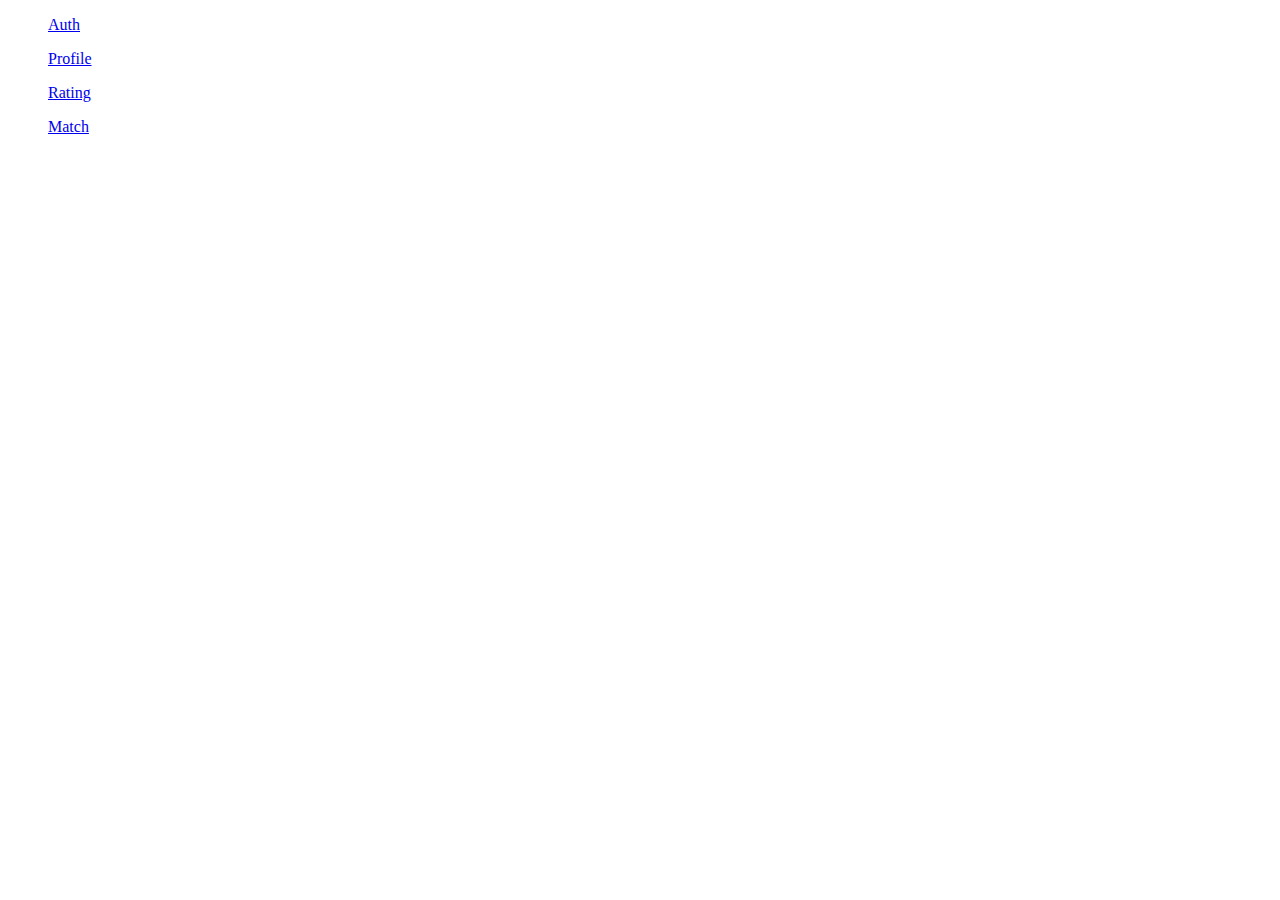
<file: Markup/html/index.html>
<!DOCTYPE html>
<html lang="en">
  <head>
    <meta charset="UTF-8" />
    <meta name="viewport" content="width=device-width, initial-scale=1.0" />
    <title>TicTacToe</title>
  </head>
  <body>
    <ul>
      <a href="auth.html">Auth</a>
    </ul>
    <ul>
      <a href="profile.html">Profile</a>
    </ul>
    <ul>
      <a href="rating.html">Rating</a>
    </ul>
    <ul>
      <a href="match.html">Match</a>
    </ul>
  </body>
</html>
</file>
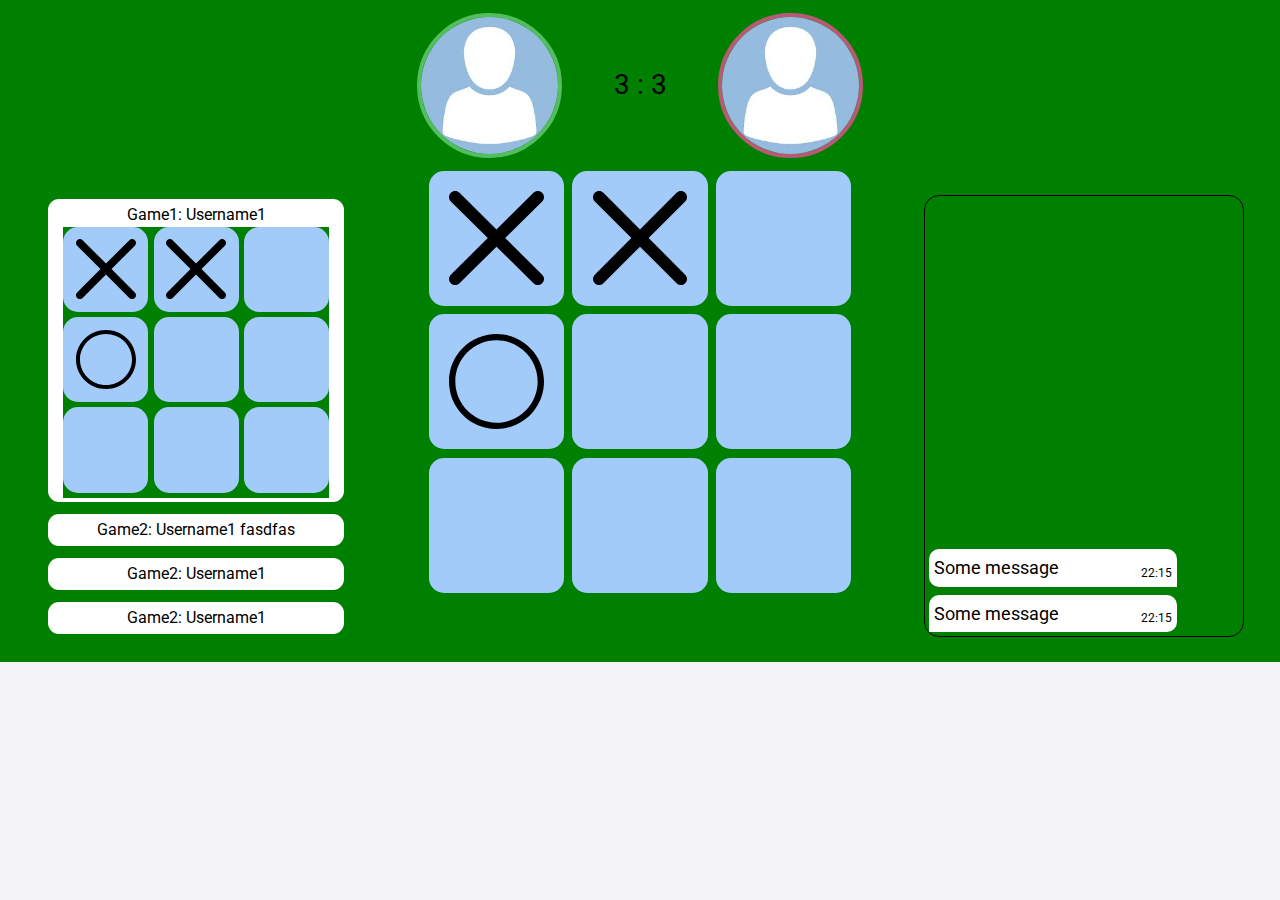
<file: Markup/html/match.html>
<!DOCTYPE html>
<html lang="en">
  <head>
    <meta charset="UTF-8" />
    <meta name="viewport" content="width=device-width, initial-scale=1.0" />
    <title>Match</title>
    <link rel="stylesheet" href="styles/index.css" />
    <link rel="stylesheet" href="styles/match.css" />
    <link
      href="https://fonts.googleapis.com/css?family=Roboto&display=swap"
      rel="stylesheet"
    />
  </head>
  <body>
    <div class="container">
      <div class="match">
        <div>
          <div class="match__header">
            <div>
              <img
                class="avatar match__avatar match__avatar--active-me"
                src="[data-uri]"
                alt="Me"
              />
            </div>
            <div>
              <div class="match__score">3 : 3</div>
            </div>
            <div>
              <img
                class="avatar match__avatar match__avatar--active-opponent"
                src="[data-uri]"
                alt="Opponent"
              />
            </div>
          </div>
        </div>
        <div>
          <div class="block">
            <div>
              <div class="block__games-list">
                <ul>
                  <li>
                    <div class="block__list-item block__list-item--win">
                      Game1: Username1
                    </div>
                    <div class="block__game">
                      <div class="block__game__item block__game__item--me">
                        <div><img src="../svg/close.svg" alt="" /></div>
                      </div>
                      <div
                        class="block__game__item block__game__item--opponent"
                      >
                        <div><img src="../svg/close.svg" alt="" /></div>
                      </div>
                      <div
                        class="block__game__item block__game__item--active"
                      ></div>
                      <div class="block__game__item block__game__item--active">
                        <div><img src="../svg/empty.svg" alt="" /></div>
                      </div>
                      <div
                        class="block__game__item block__game__item--active"
                      ></div>
                      <div
                        class="block__game__item block__game__item--active"
                      ></div>
                      <div
                        class="block__game__item block__game__item--active"
                      ></div>
                      <div
                        class="block__game__item block__game__item--active"
                      ></div>
                      <div
                        class="block__game__item block__game__item--active"
                      ></div>
                    </div>
                  </li>
                  <li>
                    <div class="block__list-item block__list-item--lost">
                      Game2: Username1 fasdfas
                    </div>
                  </li>
                  <li>
                    <div class="block__list-item block__list-item--lost">
                      Game2: Username1
                    </div>
                  </li>
                  <li>
                    <div class="block__list-item block__list-item--lost">
                      Game2: Username1
                    </div>
                  </li>
                </ul>
              </div>
            </div>
            <div>
              <div class="block__game">
                <div class="block__game__item block__game__item--me">
                  <div><img src="../svg/close.svg" alt="" /></div>
                </div>
                <div class="block__game__item block__game__item--opponent">
                  <div><img src="../svg/close.svg" alt="" /></div>
                </div>
                <div class="block__game__item block__game__item--active"></div>
                <div class="block__game__item block__game__item--active">
                  <div><img src="../svg/empty.svg" alt="" /></div>
                </div>
                <div class="block__game__item block__game__item--active"></div>
                <div class="block__game__item block__game__item--active"></div>
                <div class="block__game__item block__game__item--active"></div>
                <div class="block__game__item block__game__item--active"></div>
                <div class="block__game__item block__game__item--active"></div>
              </div>
            </div>
            <div>
              <div class="block__chat">
                <div>
                  <div class="messages">
                    <div>
                      <div class="messages__message messages__message--me">
                        <p class="messages__message-text">Some message</p>
                        <p class="messages__message-date">22:15</p>
                      </div>
                    </div>
                    <div>
                      <div class="messages__message">
                        <p class="messages__message-text">Some message</p>
                        <p class="messages__message-date">22:15</p>
                      </div>
                    </div>
                  </div>
                  <div class="message-input"></div>
                </div>
              </div>
            </div>
          </div>
        </div>
        <!-- <div>
          <div class="match__timer">0 : 45</div>
        </div> -->
      </div>
    </div>
  </body>
</html>
</file>
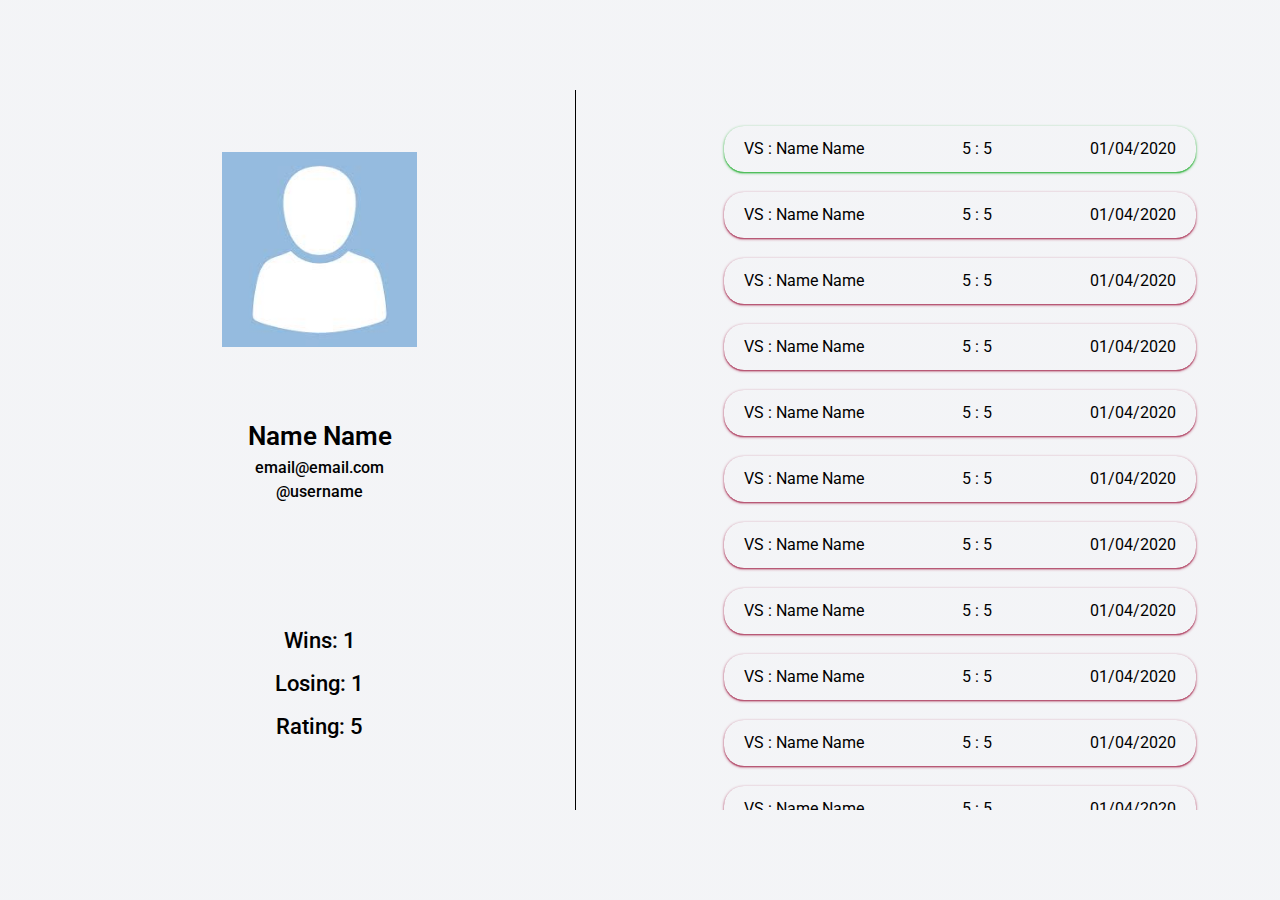
<file: Markup/html/profile.html>
<!DOCTYPE html>
<html lang="en">
  <head>
    <meta charset="UTF-8" />
    <meta name="viewport" content="width=device-width, initial-scale=1.0" />
    <title>Profile</title>
    <link rel="stylesheet" href="styles/index.css" />
    <link rel="stylesheet" href="styles/profile.css" />
    <link
      href="https://fonts.googleapis.com/css?family=Roboto&display=swap"
      rel="stylesheet"
    />
  </head>
  <body>
    <div class="container">
      <div class="profile">
        <div>
          <div class="profile__sidebar">
            <div>
              <img
                class="avatar profile__avatar"
                src="[data-uri]"
                alt="Avatar"
              />
            </div>
            <div>
              <div class="profile__info">
                <p class="profile__name">Name Name</p>
                <p class="profile__email">email@email.com</p>
                <p class="profile__username">@username</p>
              </div>
            </div>
            <div>
              <div class="profile__statistics">
                <p>Wins: 1</p>
                <p>Losing: 1</p>
                <p>Rating: 5</p>
              </div>
            </div>
          </div>
        </div>
        <div>
          <div class="profile__matches">
            <ul>
              <li>
                <div class="match match--win">
                  <div>
                    <p>VS : Name Name</p>
                  </div>
                  <div>
                    <p>5 : 5</p>
                  </div>
                  <div>
                    <p>01/04/2020</p>
                  </div>
                </div>
              </li>
              <li>
                <div class="match  match--lose">
                  <div>
                    <p>VS : Name Name</p>
                  </div>
                  <div>
                    <p>5 : 5</p>
                  </div>
                  <div>
                    <p>01/04/2020</p>
                  </div>
                </div>
              </li>
              <li>
                <div class="match  match--lose">
                  <div>
                    <p>VS : Name Name</p>
                  </div>
                  <div>
                    <p>5 : 5</p>
                  </div>
                  <div>
                    <p>01/04/2020</p>
                  </div>
                </div>
              </li>
              <li>
                <div class="match  match--lose">
                  <div>
                    <p>VS : Name Name</p>
                  </div>
                  <div>
                    <p>5 : 5</p>
                  </div>
                  <div>
                    <p>01/04/2020</p>
                  </div>
                </div>
              </li>
              <li>
                <div class="match  match--lose">
                  <div>
                    <p>VS : Name Name</p>
                  </div>
                  <div>
                    <p>5 : 5</p>
                  </div>
                  <div>
                    <p>01/04/2020</p>
                  </div>
                </div>
              </li>
              <li>
                <div class="match  match--lose">
                  <div>
                    <p>VS : Name Name</p>
                  </div>
                  <div>
                    <p>5 : 5</p>
                  </div>
                  <div>
                    <p>01/04/2020</p>
                  </div>
                </div>
              </li>
              <li>
                <div class="match  match--lose">
                  <div>
                    <p>VS : Name Name</p>
                  </div>
                  <div>
                    <p>5 : 5</p>
                  </div>
                  <div>
                    <p>01/04/2020</p>
                  </div>
                </div>
              </li>
              <li>
                <div class="match  match--lose">
                  <div>
                    <p>VS : Name Name</p>
                  </div>
                  <div>
                    <p>5 : 5</p>
                  </div>
                  <div>
                    <p>01/04/2020</p>
                  </div>
                </div>
              </li>
              <li>
                <div class="match  match--lose">
                  <div>
                    <p>VS : Name Name</p>
                  </div>
                  <div>
                    <p>5 : 5</p>
                  </div>
                  <div>
                    <p>01/04/2020</p>
                  </div>
                </div>
              </li>
              <li>
                <div class="match  match--lose">
                  <div>
                    <p>VS : Name Name</p>
                  </div>
                  <div>
                    <p>5 : 5</p>
                  </div>
                  <div>
                    <p>01/04/2020</p>
                  </div>
                </div>
              </li>
              <li>
                <div class="match  match--lose">
                  <div>
                    <p>VS : Name Name</p>
                  </div>
                  <div>
                    <p>5 : 5</p>
                  </div>
                  <div>
                    <p>01/04/2020</p>
                  </div>
                </div>
              </li>
              <li>
                <div class="match  match--lose">
                  <div>
                    <p>VS : Name Name</p>
                  </div>
                  <div>
                    <p>5 : 5</p>
                  </div>
                  <div>
                    <p>01/04/2020</p>
                  </div>
                </div>
              </li>
              <li>
                <div class="match  match--lose">
                  <div>
                    <p>VS : Name Name</p>
                  </div>
                  <div>
                    <p>5 : 5</p>
                  </div>
                  <div>
                    <p>01/04/2020</p>
                  </div>
                </div>
              </li>
              <li>
                <div class="match  match--lose">
                  <div>
                    <p>VS : Name Name</p>
                  </div>
                  <div>
                    <p>5 : 5</p>
                  </div>
                  <div>
                    <p>01/04/2020</p>
                  </div>
                </div>
              </li>
              <li>
                <div class="match  match--lose">
                  <div>
                    <p>VS : Name Name</p>
                  </div>
                  <div>
                    <p>5 : 5</p>
                  </div>
                  <div>
                    <p>01/04/2020</p>
                  </div>
                </div>
              </li>
              <li>
                <div class="match  match--lose">
                  <div>
                    <p>VS : Name Name</p>
                  </div>
                  <div>
                    <p>5 : 5</p>
                  </div>
                  <div>
                    <p>01/04/2020</p>
                  </div>
                </div>
              </li>
              <li>
                <div class="match  match--lose">
                  <div>
                    <p>VS : Name Name</p>
                  </div>
                  <div>
                    <p>5 : 5</p>
                  </div>
                  <div>
                    <p>01/04/2020</p>
                  </div>
                </div>
              </li>
              <li>
                <div class="match  match--lose">
                  <div>
                    <p>VS : Name Name</p>
                  </div>
                  <div>
                    <p>5 : 5</p>
                  </div>
                  <div>
                    <p>01/04/2020</p>
                  </div>
                </div>
              </li>
              <li>
                <div class="match  match--lose">
                  <div>
                    <p>VS : Name Name</p>
                  </div>
                  <div>
                    <p>5 : 5</p>
                  </div>
                  <div>
                    <p>01/04/2020</p>
                  </div>
                </div>
              </li>
              <li>
                <div class="match  match--lose">
                  <div>
                    <p>VS : Name Name</p>
                  </div>
                  <div>
                    <p>5 : 5</p>
                  </div>
                  <div>
                    <p>01/04/2020</p>
                  </div>
                </div>
              </li>
              <li>
                <div class="match  match--lose">
                  <div>
                    <p>VS : Name Name</p>
                  </div>
                  <div>
                    <p>5 : 5</p>
                  </div>
                  <div>
                    <p>01/04/2020</p>
                  </div>
                </div>
              </li>
              <li>
                <div class="match  match--lose">
                  <div>
                    <p>VS : Name Name</p>
                  </div>
                  <div>
                    <p>5 : 5</p>
                  </div>
                  <div>
                    <p>01/04/2020</p>
                  </div>
                </div>
              </li>
              <li>
                <div class="match  match--lose">
                  <div>
                    <p>VS : Name Name</p>
                  </div>
                  <div>
                    <p>5 : 5</p>
                  </div>
                  <div>
                    <p>01/04/2020</p>
                  </div>
                </div>
              </li>
            </ul>
          </div>
        </div>
      </div>
    </div>
  </body>
</html>
</file>
<file: Markup/html/styles/index.css>
/* Указываем box sizing */
*,
*::before,
*::after {
  box-sizing: border-box;
}

/* Убираем внутренние отступы */
ul[class],
ol[class] {
  padding: 0;
}

/* Убираем внешние отступы */

body,
h1,
h2,
h3,
h4,
p,
ul[class],
ol[class],
li,
figure,
figcaption,
blockquote,
dl,
dd {
  margin: 0;
}

/* Выставляем основные настройки по-умолчанию для body */
html,
body {
  min-height: 100vh;
  /* height: 100%; */
  scroll-behavior: smooth;
  text-rendering: optimizeSpeed;
  line-height: 1.5;
  font-family: "Roboto", sans-serif;
  background: rgba(35, 43, 85, 0.1);
  /* text-shadow: rgba(35, 43, 85, 0.5) 0px 1px 0px; */
}
body {
  background: linear-gradient(
      rgba(246, 247, 249, 0.8),
      rgba(246, 247, 249, 0.8)
    ),
    url(https://dl.dropboxusercontent.com/u/22006283/preview/codepen/sky-clouds-cloudy-mountain.jpg)
      no-repeat center center fixed;
  background-size: cover;
}

/* Удаляем стандартную стилизацию для всех ul и il, у которых есть атрибут class*/
ul[class],
ol[class],
li {
  list-style: none;
}

/* Элементы a, у которых нет класса, сбрасываем до дефолтных стилей */
a:not([class]) {
  text-decoration-skip-ink: auto;
}

/* Упрощаем работу с изображениями */
img {
  /* max-width: 100%; */
  display: block;
}

/* Указываем понятную периодичность в потоке данных у article*/
article > * + * {
  margin-top: 1em;
}

/* Наследуем шрифты для инпутов и кнопок */
input,
button,
textarea,
select {
  font: inherit;
}

/* Удаляем все анимации и переходы для людей, которые предпочитай их не использовать */
@media (prefers-reduced-motion: reduce) {
  * {
    animation-duration: 0.01ms !important;
    animation-iteration-count: 1 !important;
    transition-duration: 0.01ms !important;
    scroll-behavior: auto !important;
  }
}
</file>
<file: Markup/html/styles/match.css>
.avatar {
  border-radius: 50%;
}

.container {
  height: 100%;
  width: 100%;
}

.match {
  height: 100%;
  width: 100%;
  display: -webkit-box;
  display: -ms-flexbox;
  display: flex;
  -webkit-box-orient: vertical;
  -webkit-box-direction: normal;
      -ms-flex-direction: column;
          flex-direction: column;
  -ms-flex-pack: distribute;
      justify-content: space-around;
}

.match > div {
  background-color: green;
}

.match__header {
  width: 100%;
  display: -webkit-box;
  display: -ms-flexbox;
  display: flex;
  -webkit-box-pack: center;
      -ms-flex-pack: center;
          justify-content: center;
}

.match__header > div {
  max-height: 145px;
  display: -webkit-box;
  display: -ms-flexbox;
  display: flex;
  -webkit-box-orient: vertical;
  -webkit-box-direction: normal;
      -ms-flex-direction: column;
          flex-direction: column;
  -webkit-box-pack: center;
      -ms-flex-pack: center;
          justify-content: center;
  margin: 1% 2%;
}

.match__avatar {
  max-height: 145px;
}

.match__avatar--active-me {
  border: 4px solid #52be5d;
}

.match__avatar--active-opponent {
  border: 4px solid #b95976;
}

.match__score {
  text-align: center;
  font-size: 28px;
}

.match .block {
  display: -webkit-box;
  display: -ms-flexbox;
  display: flex;
  -ms-flex-pack: distribute;
      justify-content: space-around;
}

.match .block > div {
  min-height: 100%;
  width: 25%;
}

.match .block > div:nth-child(2) {
  width: 33%;
}

.match .block > div:nth-child(3) {
  display: -webkit-box;
  display: -ms-flexbox;
  display: flex;
  -webkit-box-orient: vertical;
  -webkit-box-direction: normal;
      -ms-flex-direction: column;
          flex-direction: column;
  -webkit-box-pack: center;
      -ms-flex-pack: center;
          justify-content: center;
}

.match .block__games-list {
  display: -webkit-box;
  display: -ms-flexbox;
  display: flex;
  -webkit-box-pack: center;
      -ms-flex-pack: center;
          justify-content: center;
  -ms-flex-wrap: wrap;
      flex-wrap: wrap;
}

.match .block__games-list ul {
  padding: 0;
  width: 100%;
}

.match .block__games-list ul li {
  background-color: #fff;
  margin: 12px;
  padding: 4px 15px;
  border-radius: 11px;
}

.match .block__list-item {
  text-align: center;
}

.match .block__game {
  background: green;
  display: -webkit-box;
  display: -ms-flexbox;
  display: flex;
  -ms-flex-wrap: wrap;
      flex-wrap: wrap;
  -webkit-box-pack: justify;
      -ms-flex-pack: justify;
          justify-content: space-between;
}

.match .block__game__item {
  width: 32%;
  padding-bottom: 32%;
  /* Same as width, sets height */
  margin-bottom: 2%;
  /* (100-32*3)/2 */
  position: relative;
  background-color: #a2cbfa;
  border-radius: 15px;
  display: -webkit-box;
  display: -ms-flexbox;
  display: flex;
  -webkit-box-orient: vertical;
  -webkit-box-direction: normal;
      -ms-flex-direction: column;
          flex-direction: column;
  -webkit-box-pack: center;
      -ms-flex-pack: center;
          justify-content: center;
  -webkit-box-align: center;
      -ms-flex-align: center;
          align-items: center;
}

.match .block__game__item div {
  height: 100%;
  position: absolute;
  top: 0;
  font-size: 100%;
  display: -webkit-box;
  display: -ms-flexbox;
  display: flex;
  -webkit-box-pack: center;
      -ms-flex-pack: center;
          justify-content: center;
  -webkit-box-align: center;
      -ms-flex-align: center;
          align-items: center;
}

.match .block__game__item div img {
  height: 70%;
}

.match .block__chat {
  height: 90%;
  border: 1px solid black;
  border-radius: 15px;
  display: -webkit-box;
  display: -ms-flexbox;
  display: flex;
  -webkit-box-orient: vertical;
  -webkit-box-direction: normal;
      -ms-flex-direction: column;
          flex-direction: column;
  -webkit-box-pack: end;
      -ms-flex-pack: end;
          justify-content: flex-end;
}

.match .block__chat .messages > div {
  padding: 4px;
}

.match .block__chat .messages__message {
  position: relative;
  display: -webkit-box;
  display: -ms-flexbox;
  display: flex;
  max-width: 80%;
  -webkit-box-pack: justify;
      -ms-flex-pack: justify;
          justify-content: space-between;
  background-color: white;
  border-radius: 10px 10px 10px 0px;
  padding: 5px;
}

.match .block__chat .messages__message-text {
  padding: 0;
  margin: 0;
  font-size: 18px;
}

.match .block__chat .messages__message-date {
  padding-top: 4%;
  margin: 0;
  font-size: 12px;
}

.match .block__chat .messages__message--me {
  border-radius: 10px 10px 0px 10px;
}

.match__timer {
  font-size: 32px;
  color: red;
}

@media (max-width: 1200px) {
  .block {
    display: -webkit-box;
    display: -ms-flexbox;
    display: flex;
    -webkit-box-orient: vertical;
    -webkit-box-direction: normal;
        -ms-flex-direction: column;
            flex-direction: column;
    -ms-flex-pack: distribute;
        justify-content: space-around;
    -webkit-box-align: center;
        -ms-flex-align: center;
            align-items: center;
  }
  .block > div {
    width: 33% !important;
  }
  .block > div:nth-child(3) {
    display: -webkit-box;
    display: -ms-flexbox;
    display: flex;
    -webkit-box-orient: vertical;
    -webkit-box-direction: normal;
        -ms-flex-direction: column;
            flex-direction: column;
    -webkit-box-pack: center;
        -ms-flex-pack: center;
            justify-content: center;
  }
  .block__games-list {
    display: -webkit-box;
    display: -ms-flexbox;
    display: flex;
    -webkit-box-pack: center;
        -ms-flex-pack: center;
            justify-content: center;
    -ms-flex-wrap: wrap;
        flex-wrap: wrap;
  }
  .block__games-list ul {
    padding: 0;
    width: 100%;
  }
  .block__games-list ul li {
    background-color: #fff;
    margin: 12px;
    padding: 4px 15px;
    border-radius: 11px;
  }
  .block__list-item {
    text-align: center;
  }
  .block__game {
    background: green;
    display: -webkit-box;
    display: -ms-flexbox;
    display: flex;
    -ms-flex-wrap: wrap;
        flex-wrap: wrap;
    -webkit-box-pack: justify;
        -ms-flex-pack: justify;
            justify-content: space-between;
  }
  .block__game__item {
    width: 32%;
    padding-bottom: 32%;
    /* Same as width, sets height */
    margin-bottom: 2%;
    /* (100-32*3)/2 */
    position: relative;
    background-color: #a2cbfa;
    border-radius: 15px;
    display: -webkit-box;
    display: -ms-flexbox;
    display: flex;
    -webkit-box-orient: vertical;
    -webkit-box-direction: normal;
        -ms-flex-direction: column;
            flex-direction: column;
    -webkit-box-pack: center;
        -ms-flex-pack: center;
            justify-content: center;
    -webkit-box-align: center;
        -ms-flex-align: center;
            align-items: center;
  }
  .block__game__item div {
    height: 100%;
    position: absolute;
    top: 0;
    font-size: 100%;
    display: -webkit-box;
    display: -ms-flexbox;
    display: flex;
    -webkit-box-pack: center;
        -ms-flex-pack: center;
            justify-content: center;
    -webkit-box-align: center;
        -ms-flex-align: center;
            align-items: center;
  }
  .block__game__item div img {
    height: 70%;
  }
  .block__chat {
    height: 90%;
    background-color: red;
    border-radius: 15px;
  }
}

@media (max-width: 700px) {
  .block {
    display: -webkit-box;
    display: -ms-flexbox;
    display: flex;
    -webkit-box-orient: vertical;
    -webkit-box-direction: normal;
        -ms-flex-direction: column;
            flex-direction: column;
    -ms-flex-pack: distribute;
        justify-content: space-around;
    -webkit-box-align: center;
        -ms-flex-align: center;
            align-items: center;
  }
  .block > div {
    width: 65% !important;
  }
  .block > div:nth-child(3) {
    display: -webkit-box;
    display: -ms-flexbox;
    display: flex;
    -webkit-box-orient: vertical;
    -webkit-box-direction: normal;
        -ms-flex-direction: column;
            flex-direction: column;
    -webkit-box-pack: center;
        -ms-flex-pack: center;
            justify-content: center;
  }
  .block__games-list {
    display: -webkit-box;
    display: -ms-flexbox;
    display: flex;
    -webkit-box-pack: center;
        -ms-flex-pack: center;
            justify-content: center;
    -ms-flex-wrap: wrap;
        flex-wrap: wrap;
  }
  .block__games-list ul {
    padding: 0;
    width: 100%;
  }
  .block__games-list ul li {
    background-color: #fff;
    margin: 12px;
    padding: 4px 15px;
    border-radius: 11px;
  }
  .block__list-item {
    text-align: center;
  }
  .block__game {
    background: green;
    display: -webkit-box;
    display: -ms-flexbox;
    display: flex;
    -ms-flex-wrap: wrap;
        flex-wrap: wrap;
    -webkit-box-pack: justify;
        -ms-flex-pack: justify;
            justify-content: space-between;
  }
  .block__game__item {
    width: 32%;
    padding-bottom: 32%;
    /* Same as width, sets height */
    margin-bottom: 2%;
    /* (100-32*3)/2 */
    position: relative;
    background-color: #a2cbfa;
    border-radius: 15px;
    display: -webkit-box;
    display: -ms-flexbox;
    display: flex;
    -webkit-box-orient: vertical;
    -webkit-box-direction: normal;
        -ms-flex-direction: column;
            flex-direction: column;
    -webkit-box-pack: center;
        -ms-flex-pack: center;
            justify-content: center;
    -webkit-box-align: center;
        -ms-flex-align: center;
            align-items: center;
  }
  .block__game__item div {
    height: 100%;
    position: absolute;
    top: 0;
    font-size: 100%;
    display: -webkit-box;
    display: -ms-flexbox;
    display: flex;
    -webkit-box-pack: center;
        -ms-flex-pack: center;
            justify-content: center;
    -webkit-box-align: center;
        -ms-flex-align: center;
            align-items: center;
  }
  .block__game__item div img {
    height: 70%;
  }
  .block__chat {
    height: 90%;
    background-color: red;
    border-radius: 15px;
  }
}

@media (max-width: 700px) {
  .block {
    display: -webkit-box;
    display: -ms-flexbox;
    display: flex;
    -webkit-box-orient: vertical;
    -webkit-box-direction: normal;
        -ms-flex-direction: column;
            flex-direction: column;
    -ms-flex-pack: distribute;
        justify-content: space-around;
    -webkit-box-align: center;
        -ms-flex-align: center;
            align-items: center;
  }
  .block > div {
    width: 75% !important;
  }
  .block > div:nth-child(3) {
    display: -webkit-box;
    display: -ms-flexbox;
    display: flex;
    -webkit-box-orient: vertical;
    -webkit-box-direction: normal;
        -ms-flex-direction: column;
            flex-direction: column;
    -webkit-box-pack: center;
        -ms-flex-pack: center;
            justify-content: center;
  }
  .block__games-list {
    display: -webkit-box;
    display: -ms-flexbox;
    display: flex;
    -webkit-box-pack: center;
        -ms-flex-pack: center;
            justify-content: center;
    -ms-flex-wrap: wrap;
        flex-wrap: wrap;
  }
  .block__games-list ul {
    padding: 0;
    width: 100%;
  }
  .block__games-list ul li {
    background-color: #fff;
    margin: 12px;
    padding: 4px 15px;
    border-radius: 11px;
  }
  .block__list-item {
    text-align: center;
  }
  .block__game {
    background: green;
    display: -webkit-box;
    display: -ms-flexbox;
    display: flex;
    -ms-flex-wrap: wrap;
        flex-wrap: wrap;
    -webkit-box-pack: justify;
        -ms-flex-pack: justify;
            justify-content: space-between;
  }
  .block__game__item {
    width: 32%;
    padding-bottom: 32%;
    /* Same as width, sets height */
    margin-bottom: 2%;
    /* (100-32*3)/2 */
    position: relative;
    background-color: #a2cbfa;
    border-radius: 15px;
    display: -webkit-box;
    display: -ms-flexbox;
    display: flex;
    -webkit-box-orient: vertical;
    -webkit-box-direction: normal;
        -ms-flex-direction: column;
            flex-direction: column;
    -webkit-box-pack: center;
        -ms-flex-pack: center;
            justify-content: center;
    -webkit-box-align: center;
        -ms-flex-align: center;
            align-items: center;
  }
  .block__game__item div {
    height: 100%;
    position: absolute;
    top: 0;
    font-size: 100%;
    display: -webkit-box;
    display: -ms-flexbox;
    display: flex;
    -webkit-box-pack: center;
        -ms-flex-pack: center;
            justify-content: center;
    -webkit-box-align: center;
        -ms-flex-align: center;
            align-items: center;
  }
  .block__game__item div img {
    height: 70%;
  }
  .block__chat {
    height: 90%;
    background-color: red;
    border-radius: 15px;
  }
}
/*# sourceMappingURL=match.css.map */
</file>
<file: Markup/html/styles/profile.css>
.container {
  height: 100vh;
}

.profile {
  height: 100%;
  display: -webkit-box;
  display: -ms-flexbox;
  display: flex;
  -ms-flex-pack: distribute;
      justify-content: space-around;
}

.profile > div {
  height: 100%;
  display: -webkit-box;
  display: -ms-flexbox;
  display: flex;
  min-height: 80%;
  min-width: 40%;
  -webkit-box-pack: center;
      -ms-flex-pack: center;
          justify-content: center;
  -webkit-box-align: center;
      -ms-flex-align: center;
          align-items: center;
}

.profile__sidebar {
  height: 80%;
  width: 100%;
  padding: 0 20px;
  border-right: 1px solid black;
  display: -webkit-box;
  display: -ms-flexbox;
  display: flex;
  -webkit-box-orient: vertical;
  -webkit-box-direction: normal;
      -ms-flex-direction: column;
          flex-direction: column;
  -webkit-box-pack: center;
      -ms-flex-pack: center;
          justify-content: center;
}

.profile__sidebar > div {
  padding: 35px 0;
  display: -webkit-box;
  display: -ms-flexbox;
  display: flex;
  -webkit-box-pack: center;
      -ms-flex-pack: center;
          justify-content: center;
}

.profile__avatar {
  max-height: 195px;
}

.profile__info p {
  text-align: center;
}

.profile__name {
  font-size: 26px;
  font-weight: 600;
}

.profile__email {
  font-weight: 500;
}

.profile__username {
  font-weight: 500;
}

.profile__statistics {
  margin-top: 45px;
  display: -webkit-box;
  display: -ms-flexbox;
  display: flex;
  -webkit-box-orient: vertical;
  -webkit-box-direction: normal;
      -ms-flex-direction: column;
          flex-direction: column;
  text-align: center;
}

.profile__statistics p {
  margin: 5px 0;
  font-size: 22px;
  font-weight: 500;
}

.profile__matches {
  padding: 0 20px;
  height: 80%;
  width: 100%;
  overflow: auto;
  display: -webkit-box;
  display: -ms-flexbox;
  display: flex;
  -webkit-box-orient: horizontal;
  -webkit-box-direction: normal;
      -ms-flex-direction: row;
          flex-direction: row;
  -webkit-box-pack: start;
      -ms-flex-pack: start;
          justify-content: flex-start;
}

.profile__matches ul {
  height: 100%;
  width: 100%;
  padding: 0;
  list-style: none;
}

.profile__matches li {
  display: -webkit-box;
  display: -ms-flexbox;
  display: flex;
  margin: 20px 0;
}

.profile__matches .match {
  display: -webkit-box;
  display: -ms-flexbox;
  display: flex;
  -webkit-box-pack: justify;
      -ms-flex-pack: justify;
          justify-content: space-between;
  min-width: 100%;
  padding: 11px 20px;
  border-radius: 20px;
}

.profile__matches .match--win {
  -webkit-box-shadow: 0px 2px 1px -1px #52be5d, 0px 1px 1px 0px #52be5d, 0px 1px 3px 0px #52be5d;
          box-shadow: 0px 2px 1px -1px #52be5d, 0px 1px 1px 0px #52be5d, 0px 1px 3px 0px #52be5d;
}

.profile__matches .match--lose {
  -webkit-box-shadow: 0px 2px 1px -1px #b95976, 0px 1px 1px 0px #b95976, 0px 1px 3px 0px #b95976;
          box-shadow: 0px 2px 1px -1px #b95976, 0px 1px 1px 0px #b95976, 0px 1px 3px 0px #b95976;
}

@media (max-width: 905px) {
  .container {
    height: 100%;
  }
  .profile {
    display: block;
  }
  .profile > div {
    display: block;
  }
  .profile__sidebar {
    height: auto;
    border-right: none;
  }
  .profile__matches {
    padding: 0 20px;
    overflow: visible;
  }
  .profile__matches ul {
    padding: 0;
    list-style: none;
  }
  .profile__matches li {
    margin: 20px 0;
  }
}
/*# sourceMappingURL=profile.css.map */
</file>
